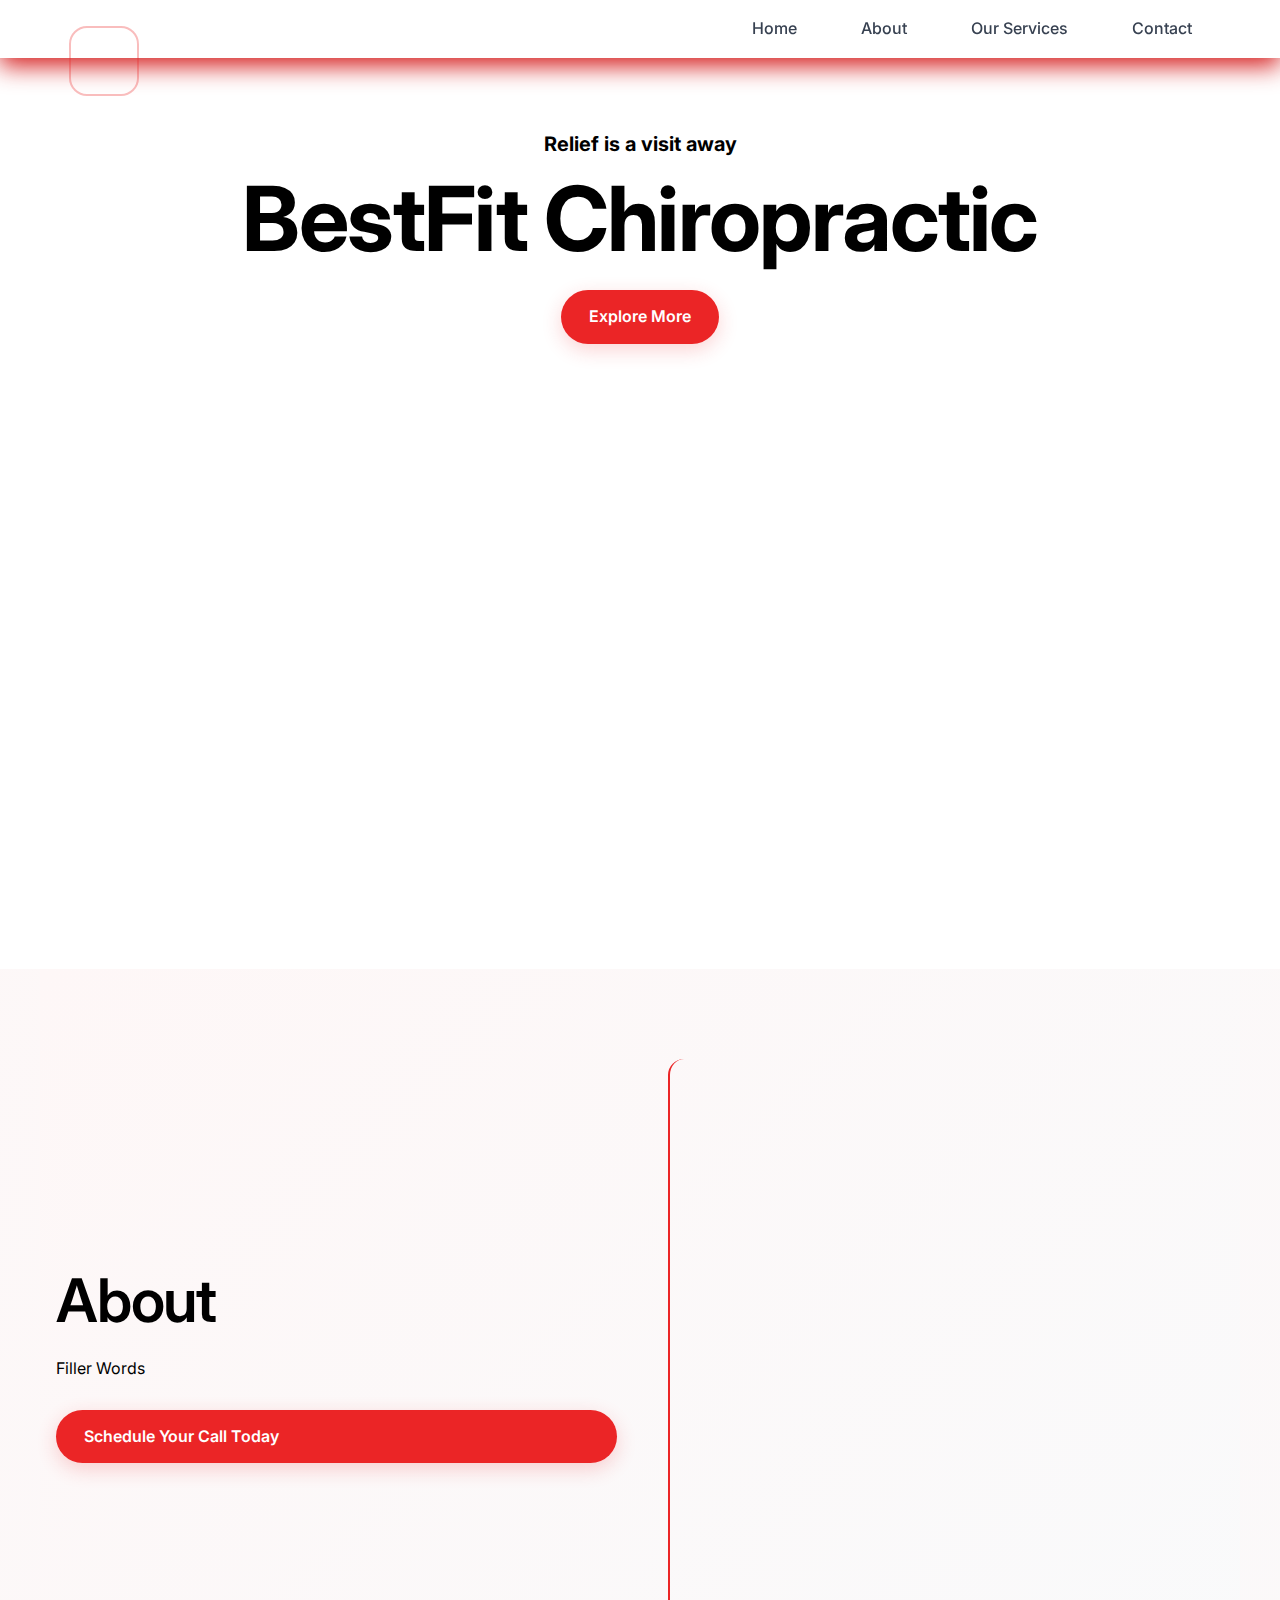
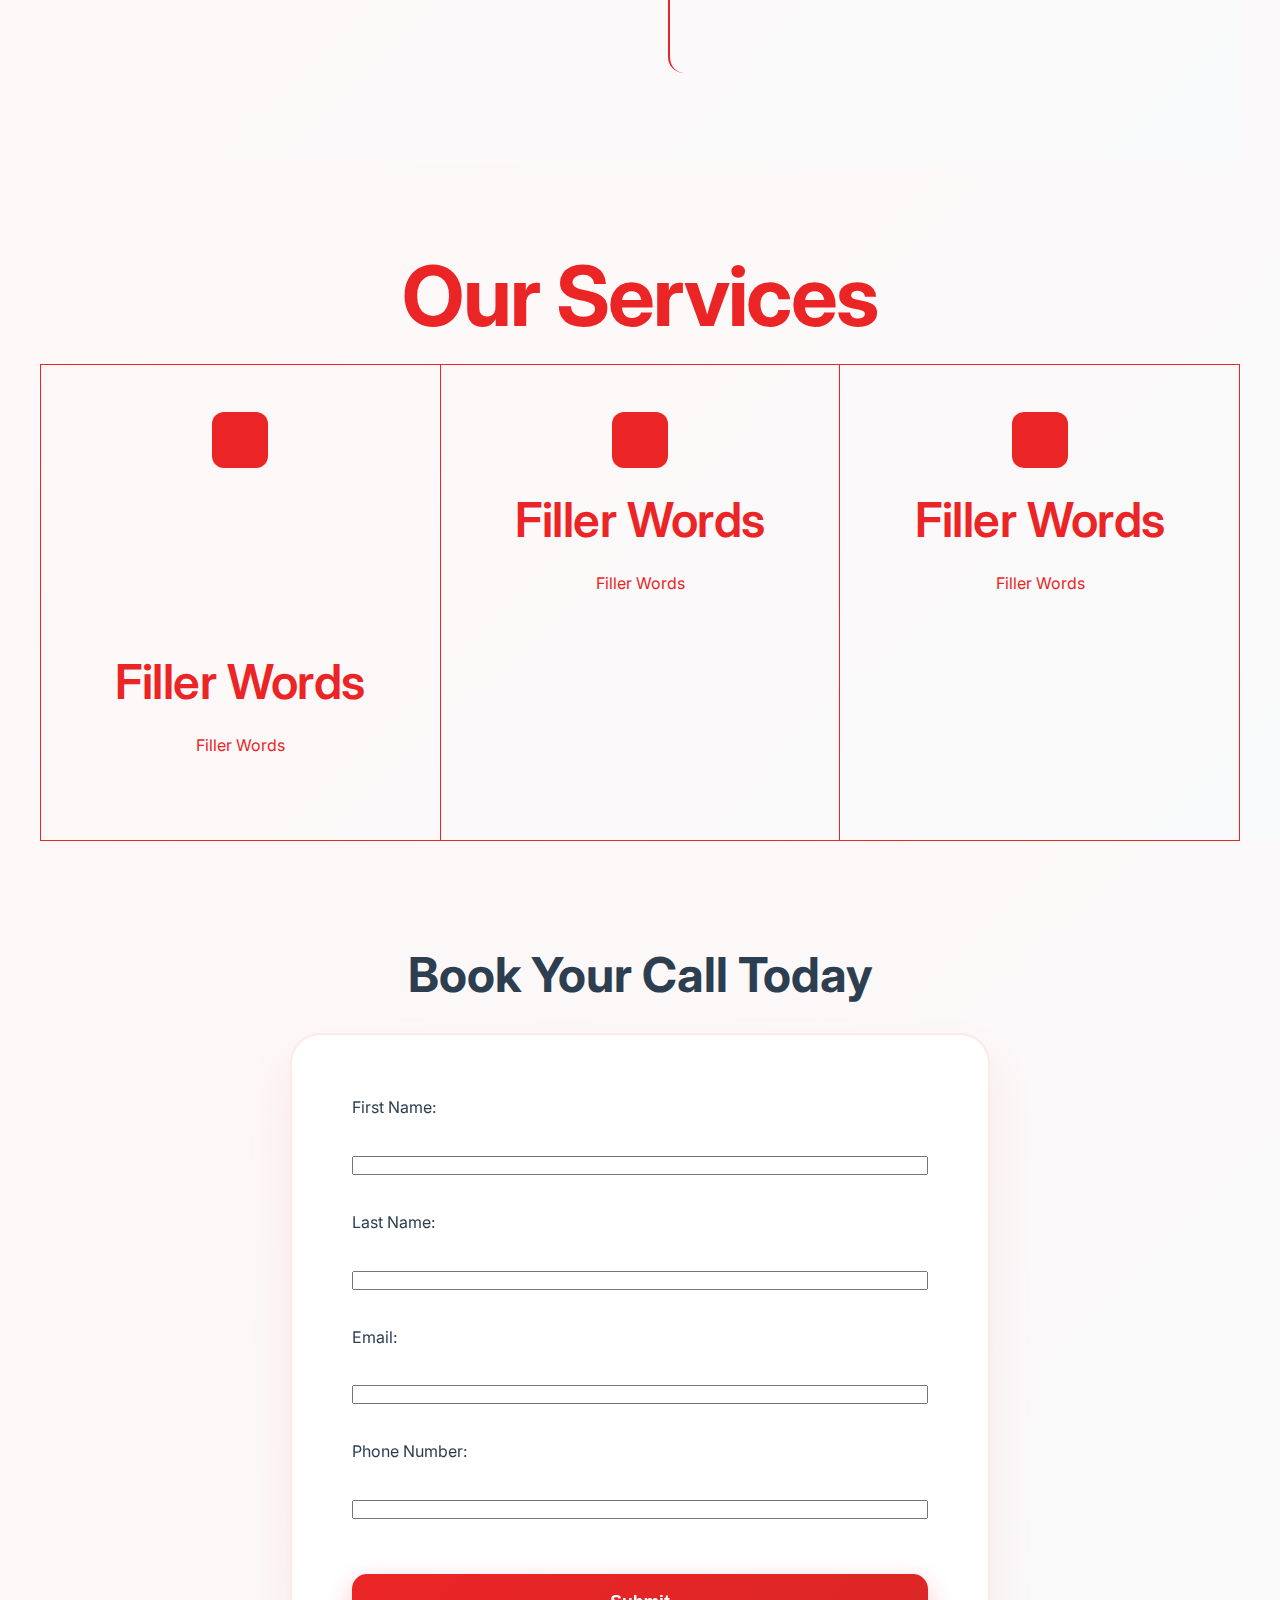
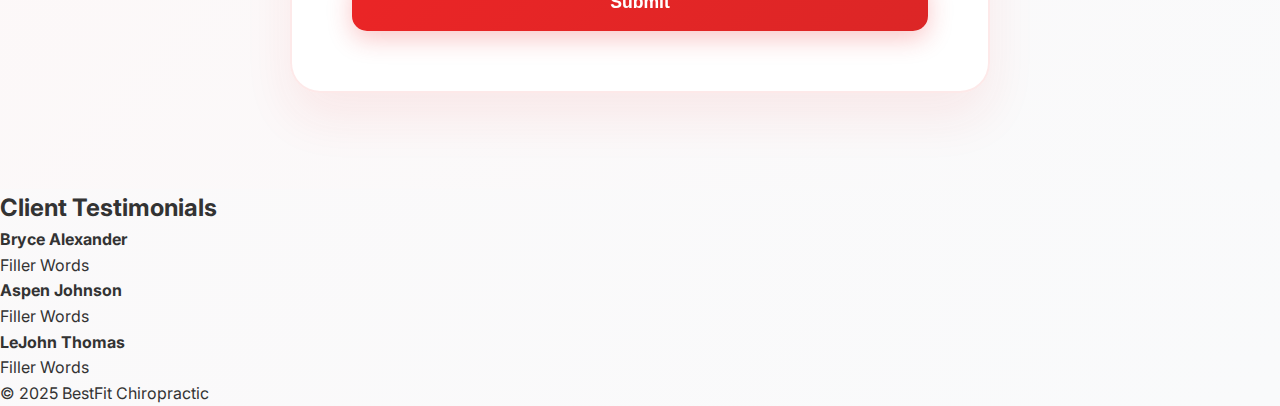
<file: best-fit-code/index.html>
<!DOCTYPE html>
<html lang="en">
    <head>
        <meta charset="utf-8">
        <!--Enables responsive design on phones-->
        <meta name="viewport" content="width=device-width, initial-scale=1" />
        <title>Bryce's - Web Portfolio</title>
        <!--Short summary used by search engines for the snippet-->
        <meta name="description" content="Bryce's professional web development portfolio showcasing modern, clean design and innovative projects." />
        <!--Sets the browser UI color on mobile (address bar, etc.)-->
        <meta name="theme-color" content="#ffffff" />
        
        <!-- Link to CSS file -->
        <link rel="stylesheet" href="styles.css">
        
        <!-- Google Fonts for Apple-like typography -->
        <link href="https://fonts.googleapis.com/css2?family=Inter:wght@300;400;500;600;700&display=swap" rel="stylesheet">
    </head>

    <body>
        <!--Navgation Header-->
        <nav class="navbar">
            <div class="nav-container">
                <div class="nav-logo">
                    <!--Best Fit Logo code will go here, if we decide to
                    to place logo in the navagation bar-->
                </div> 
                <ul class="nav-menu">
                    <li><a href="#home">Home</a></li>
                    <li><a href="#about">About</a></li>
                    <li><a href="#our-services">Our Services</a></li>
                    <li><a href="#contact ">Contact</a></li>
                </ul>
                <div class="hamburger">
                    <span class="bar"></span>
                    <span class="bar"></span>
                    <span class="bar"></span>
                </div>
            </div>
        </nav>

        <!--Hero Section-->
        <section id="home" class="hero">
            <div class="hero-content">
                <h3 class="hero-mini-title">Relief is a visit away</h3>
                <h2 class="hero-title">BestFit Chiropractic</h2>
                <div class="hero-button">
                    <a href="#our-services" class="btn-primary">Explore More</a>
                </div>
                <div class="hero-picture">
                    <!--We will fill this dive with a picture
                    for the hero section-->
                </div>
            </div>
        </section>

        <!--About Section-->
        <section id="about" class="about">
            <div class="about-container">
                <h2 class="about-title">About</h2>
                <div class="about-content">
                    <p>Filler Words</p>
                </div>
                <div class="btn-secondary">Schedule Your Call Today</div>
            </div>
            <div class="about-picture">
                <!--ADD ABOUT SECTION PICTURE HERE-->
            </div>
        </section>

        <!--Our Services-->
        <section id="our-services" class="our-services">
            <div class="our-services-container">
                <h2 class="our-services-title">Our Services</h2>
            </div>
                <div class="services">
                    <div class="service-1-container">
                        <div class="service-1-logo">
                            <!--PLACE IMAGE OR LOGO SERVICE ONE HERE-->
                        </div>
                    </div>
                        <div class="service-1-heading">
                        <h3 class="service-1-title">Filler Words</h3>
                        <div class="service-1-content">
                            <p>Filler Words</p>
                        </div>
                    </div>
                    <div class="service-2-container">
                        <div class="service-2-logo">
                            <!--PLACE IMAGE OR LOGO FOR SERVICE TWO HERE-->
                        </div>
                        <div class="service-2-heading">
                        <h3 class="service-2-title">Filler Words</h3>
                        </div>
                        <div class="service-2-content">
                            <p>Filler Words</p>
                        </div>
                    </div>
                    <div class="service-3-container">
                        <div class="service-3-logo">
                            <!--PLACE IMAGE OR LOGO FOR SERVICE THREE HERE-->
                        </div>
                        <div class="service-3-heading">
                        <h3 class="service-3-title">Filler Words</h3>
                        </div>
                        <div class="service-3-content">
                            <p>Filler Words</p>
                        </div>
                    </div>
                </div>
        </section>

        <!--Schedule Call Section-->
        <section id="booking" class="booking">
            <div class="booking-container">
                <div class="booking-header">
                    <h3 class="booking-header">Book Your Call Today</h3>
                </div>
                <div class="booking-form">
                    <div class="booking-content">
                        <form action="#" method="POST">
                            <label for="firstname">First Name:</label>
                            <input type="text" id="firstName" name="firstName" required>

                            <label for="lastName">Last Name:</label>
                            <input type="text" id="lastName" name="lastName" required>

                            <label for="email">Email:</label>
                            <input type="email" id="email" name="email" required>

                            <label for="phone">Phone Number:</label>
                            <input type="tel" id="phone" name="phone" required>

                            <input type="submit" value="Submit">
                        </form>
                    </div>
                </div>
            </div>
        </section>

        <!--Client Testimonials Section-->
        <section id="testimonials" class="testimonials">
            <div class="testimonial-container">
                <h2 class="testimonial-title">Client Testimonials</h2>  
            </div>
            <div class="testimonial-1">
                <h4 class="testimonial-1-name">Bryce Alexander</h4>
            </div>
            <div class="testimonial-1-content">
                <p>Filler Words</p>
            </div>
            <div class="testimonial-2">
                <h4 class="testimonial-2-name">Aspen Johnson</h3>
            </div>
            <div class="testimonial-2-content">
                <p>Filler Words</p>
            </div>
            <div class="testimonial-3">
                <h4 class="testimonial-3-name">LeJohn Thomas</h4>   
            </div>
            <div class="testimonial-3-content">
                <p>Filler Words</p>
            </div>
        </section>

        <!--Footer-->
        <footer class="footer">
            <div class="footer-container">
                <p>&copy; 2025 BestFit Chiropractic</p>
            </div>
        </footer>

        <!--ADD JAVASCRIPT HERE-->
    </body>
</file>
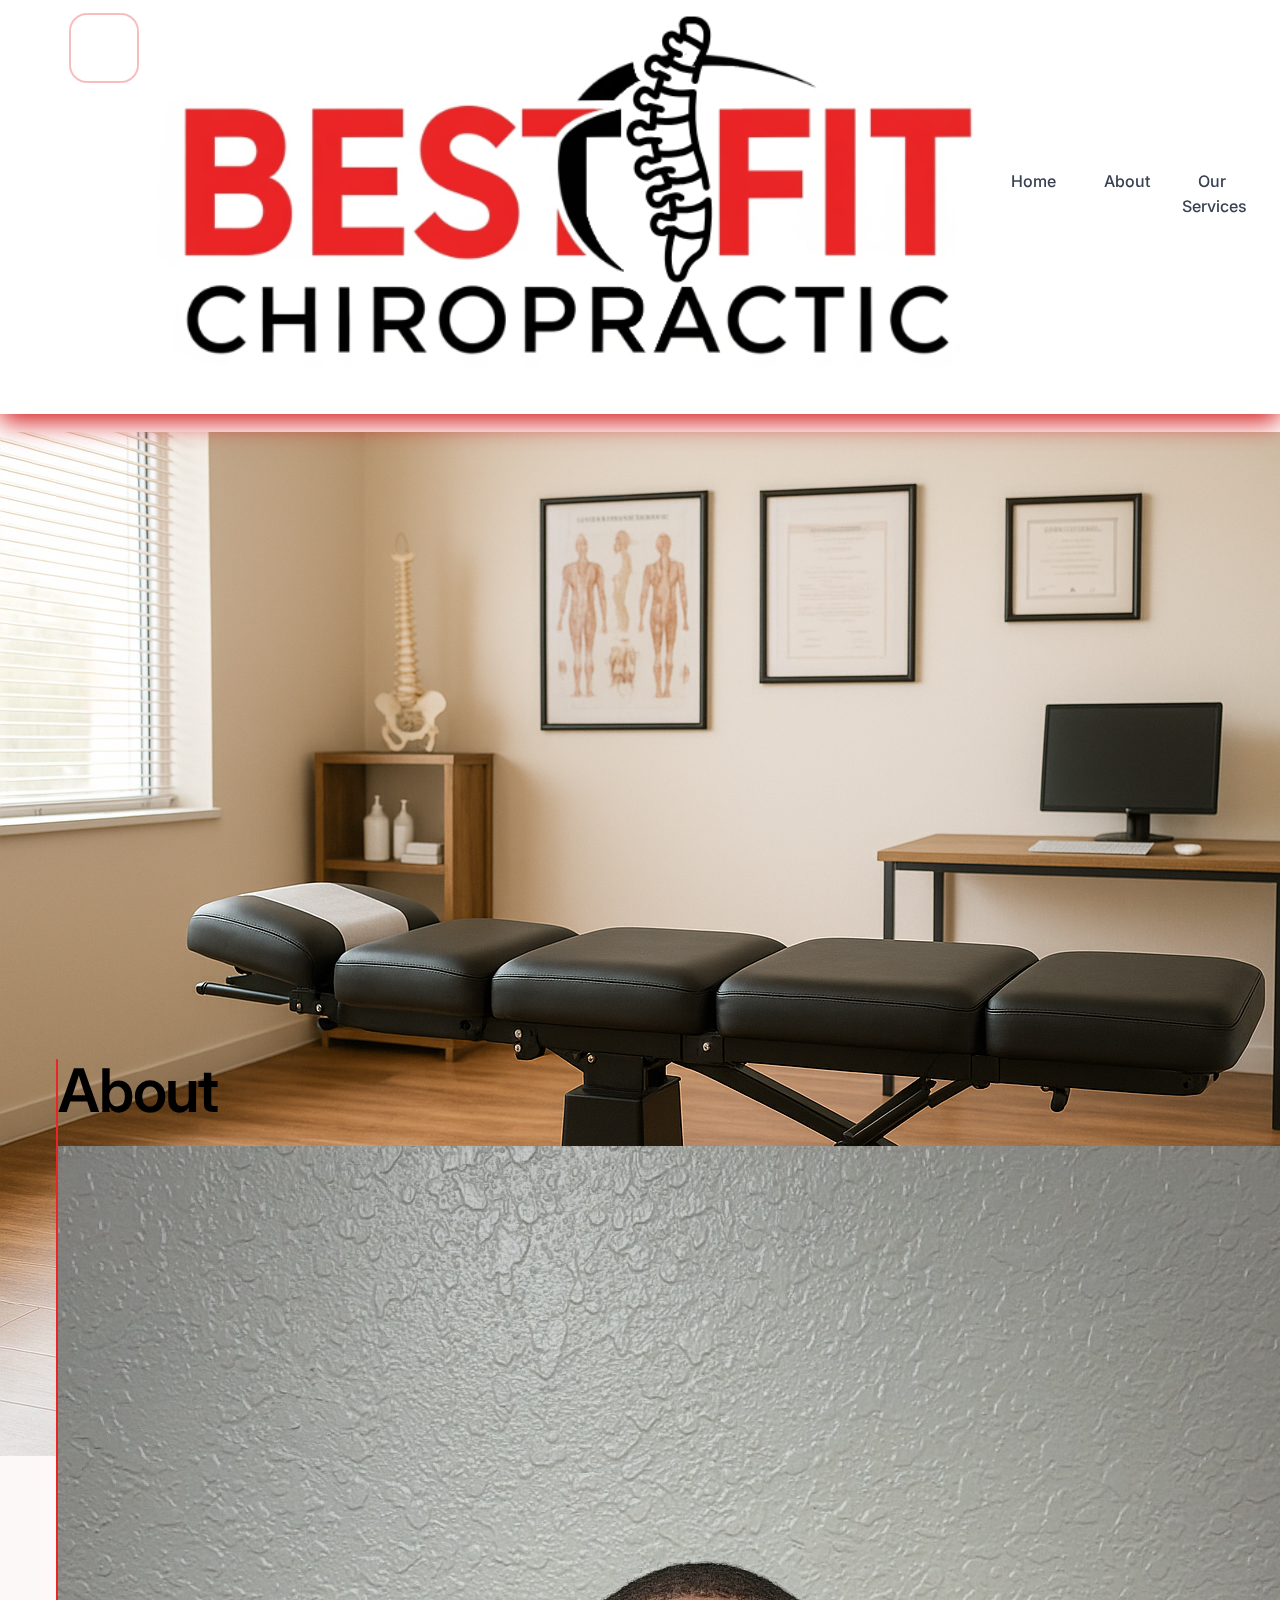
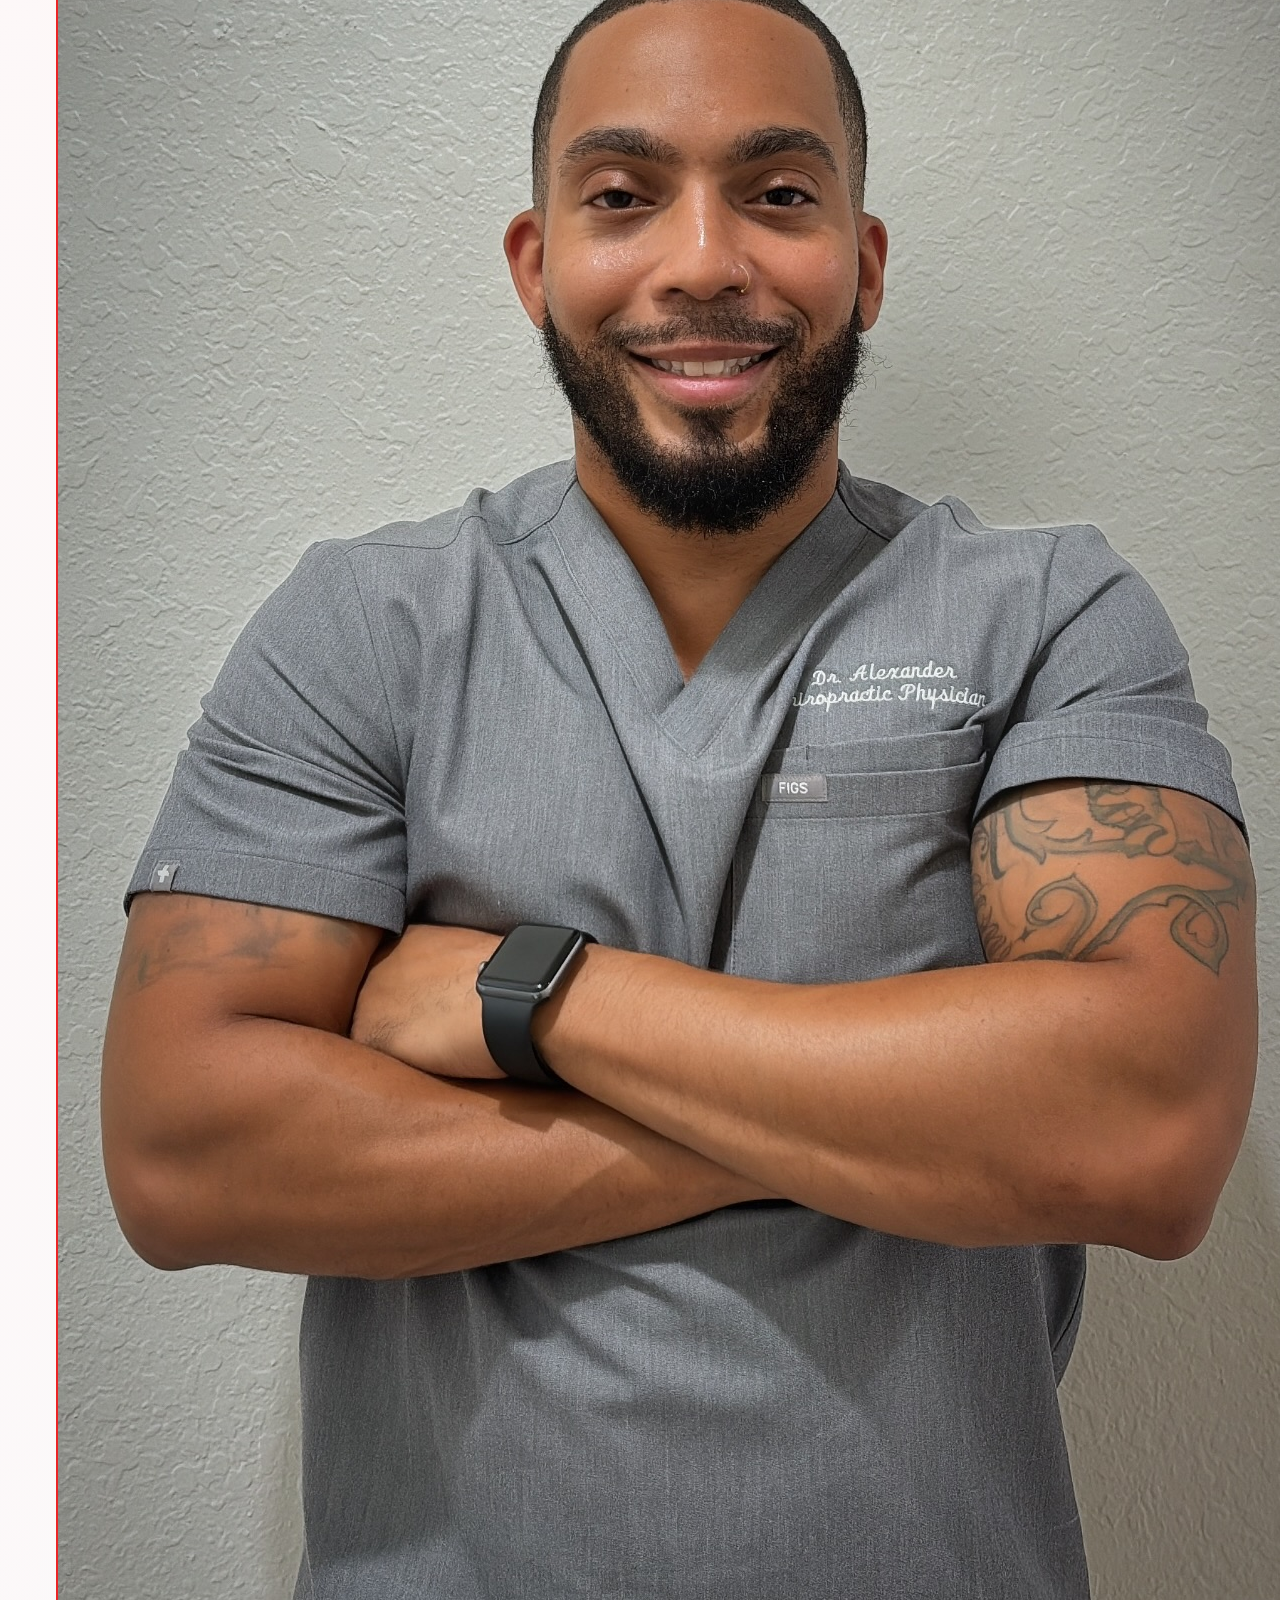
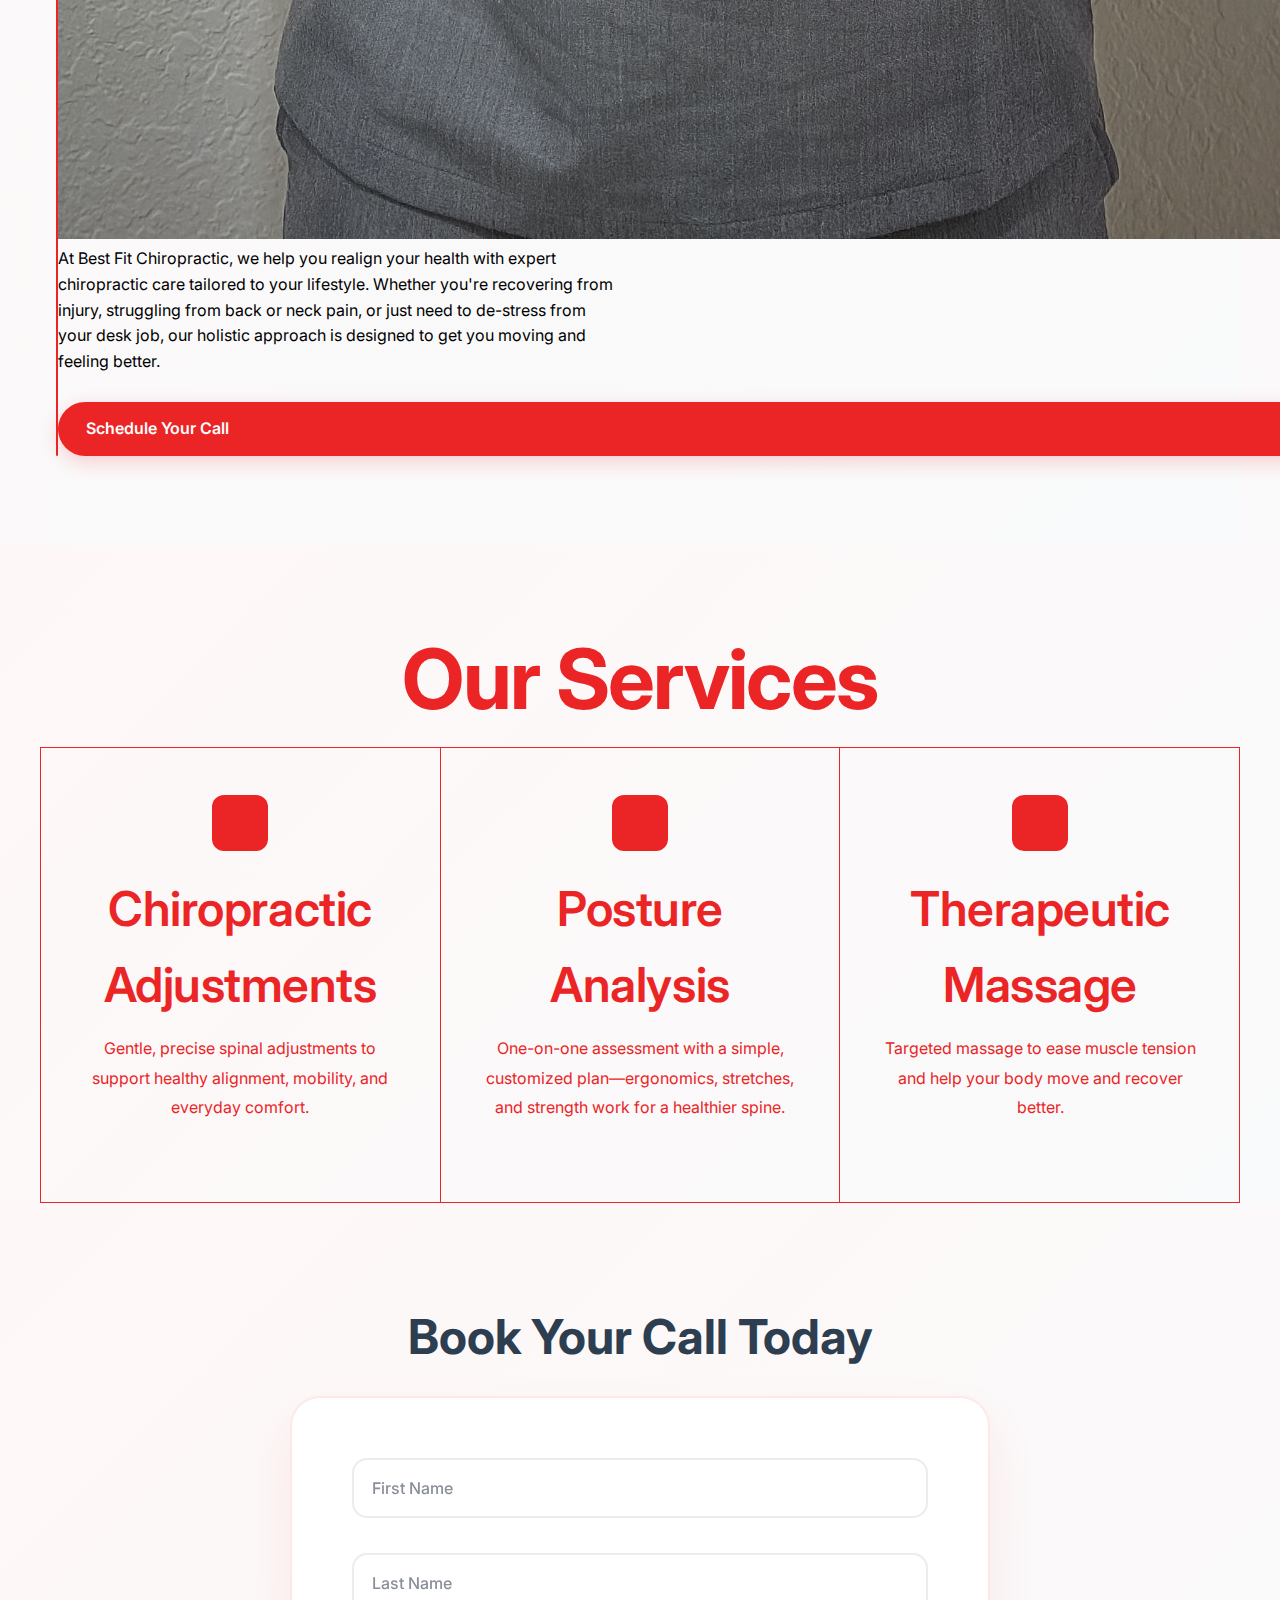
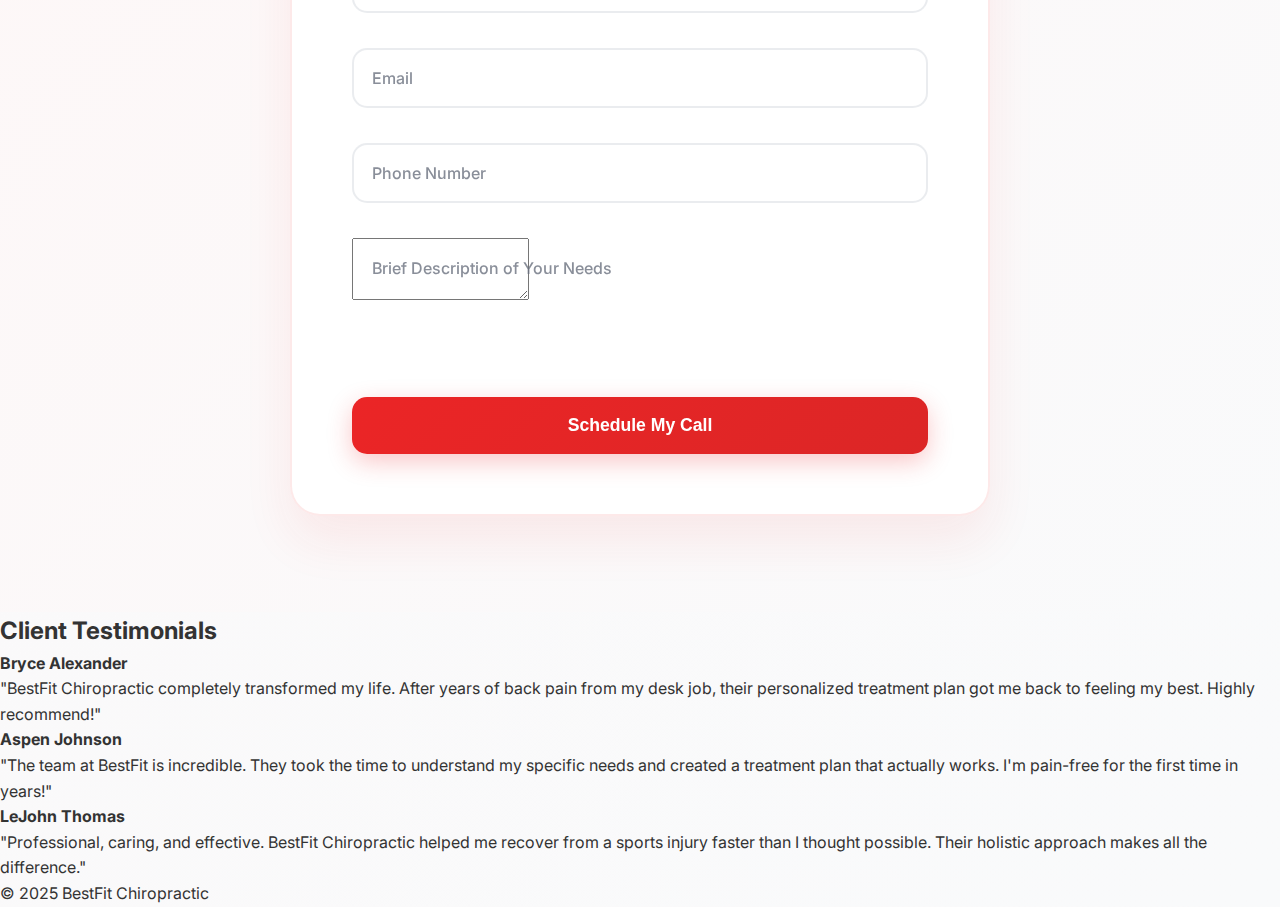
<file: best-fit-code/copy_code.html>
<!DOCTYPE html>
<html lang="en">
    <head>
        <meta charset="utf-8">
        <!--Enables responsive design on phones-->
        <meta name="viewport" content="width=device-width, initial-scale=1" />
        <title>BestFit Chiropractic</title>
        <!--Short summary used by search engines for the snippet-->
        <meta name="description" content="Bryce's professional web development portfolio showcasing modern, clean design and innovative projects." />
        <!--Sets th e browser UI color on mobile (address bar, etc.)-->
        <meta name="theme-color" content="#ffffff" />
        
        <!-- Link to CSS file -->
        <link rel="stylesheet" href="styles.css">
        
        <!-- Google Fonts for Apple-like typography -->
        <link href="https://fonts.googleapis.com/css2?family=Inter:wght@300;400;500;600;700&display=swap" rel="stylesheet">
    </head>

    <body>
        <nav class="navbar">
            <div class="nav-container">
            <!-- replace your current logo div -->
            <a href="#home" class="nav-logo with-image" aria-label="BestFit Chiropractic — Home">
                <img
                  class="nav-logo-img"
                  src="./images/best-fit-logo.png"
                  alt="BestFit Chiropractic logo"
                  loading="eager"
                  decoding="async"
                  onerror="this.onerror=null; this.src='../images/best-fit-logo.png';"
                />
            </a>
            <ul class="nav-menu">
                <li><a href="#home">Home</a></li>
                <li><a href="#about">About</a></li>
                <li><a href="#our-services">Our Services</a></li>
                <li><a href="#booking">Contact</a></li>
            </ul>
            
              <div class="hamburger" aria-label="Toggle menu" aria-expanded="false" role="button">
                <span class="bar"></span>
                <span class="bar"></span>
                <span class="bar"></span>
              </div>
            </div>
        </nav>

        <!--Hero Section-->
        <section id="home" class="hero">
            <div class="hero-content">
                <h3 class="hero-mini-title">Relief is a visit away</h3>
                <h2 class="hero-title">BestFit Chiropractic</h2>
                <div class="hero-button">
                    <a href="#our-services" class="btn-primary">Explore More</a>
                </div>
            </div>
            <div class="hero-picture">
                <img 
                  class="hero-img"
                  src="images/chiro-table-hero.png"
                  alt="Chiropractic table in office"
                  loading="lazy"
                  decoding="async"
                  />
            </div>
        </section>
        
        <!-- About Section -->
        <section id="about" class="about">
            <div class="about-picture">
                <img
                  class="about-img"
                  src="./images/chiro-table-about.png" 
                  alt="Chiropractic table in the clinic"
                  loading="lazy"
                  decoding="async"
                />
            </div>
            <div class="about-container">
                <h4 class="about-title">About</h4>
                <div class="about-headshot">
                    <img
                      class="headshot-img"
                      src="./images/doctor-headshot.jpeg" 
                      alt="Dr. [Brandon Alexander] - BestFit Chiropractic"
                      loading="lazy"
                      decoding="async"
                    />
                </div>
                <div class="about-content">
                    <p>At Best Fit Chiropractic, we help you realign your health with expert chiropractic 
                    care tailored to your lifestyle. Whether you're recovering from injury, struggling from back or neck pain, 
                    or just need to de-stress from your desk job, our holistic approach is designed to get you moving and feeling better.</p>
                </div>
                <a href="#booking" class="btn-secondary">Schedule Your Call</a>
            </div>
        </section>

        <!--Our Services-->
        <section id="our-services" class="our-services">
            <div class="our-services-container">
                <h2 class="our-services-title">Our Services</h2>
            </div>
            <div class="services">
                <!-- SERVICE 1 - Chiropractic Adjustments -->
                <div class="service-1-container">
                    <div class="service-1-logo">
                        <!--Chiropractic Adjustments Icon - CSS generated-->
                    </div>
                </div>
                <div class="service-1-heading">
                    <h3 class="service-1-title">Chiropractic Adjustments</h3>
                </div>
                <div class="service-1-content">
                    <p>Gentle, precise spinal adjustments to support healthy alignment, mobility, and everyday comfort.</p>
                </div>

                <!-- SERVICE 2 - Posture Analysis -->
                <div class="service-2-container">
                    <div class="service-2-logo">
                        <!--Posture Analysis Icon - CSS generated-->
                    </div>
                </div>
                <div class="service-2-heading">
                    <h3 class="service-2-title">Posture Analysis</h3>
                </div>
                <div class="service-2-content">
                    <p>One-on-one assessment with a simple, customized plan—ergonomics, stretches, and strength work for a healthier spine.</p>
                </div>

                <!-- SERVICE 3 - Therapeutic Massage -->
                <div class="service-3-container">
                    <div class="service-3-logo">
                        <!--Therapeutic Massage Icon - CSS generated-->
                    </div>
                </div>
                <div class="service-3-heading">
                    <h3 class="service-3-title">Therapeutic Massage</h3>
                </div>
                <div class="service-3-content">
                    <p>Targeted massage to ease muscle tension and help your body move and recover better.</p>
                </div>
            </div>
        </section>
        <!--Schedule Call Section-->
        <section id="booking" class="booking">
            <div class="booking-container">
                <div class="booking-header">
                    <h3>Book Your Call Today</h3>
                </div>
                <div class="booking-form">
                    <div class="booking-content">
                        <!-- 
                        IMPORTANT: Replace doctor@bestfitchiropractic.com with the actual doctor's email address
                        This will open the user's email client with the form data
                        -->
                        <form action="mailto:bestfitchiropractic@gmail.com" method="POST" enctype="text/plain" id="contact-form">
                            
                            <div class="floating-field">
                                <input type="text" id="firstName" name="firstName" placeholder=" " required>
                                <label for="firstName">First Name</label>
                            </div>
    
                            <div class="floating-field">
                                <input type="text" id="lastName" name="lastName" placeholder=" " required>
                                <label for="lastName">Last Name</label>
                            </div>
    
                            <div class="floating-field">
                                <input type="email" id="email" name="email" placeholder=" " required>
                                <label for="email">Email</label>
                            </div>
    
                            <div class="floating-field">
                                <input type="tel" id="phone" name="phone" placeholder=" " required>
                                <label for="phone">Phone Number</label>
                            </div>

                            <div class="floating-field floating-field-textarea">
                                <textarea id="message" name="message" placeholder=" " rows="4"></textarea>
                                <label for="message">Brief Description of Your Needs</label>
                            </div>
                            
                            <!-- Form Status Messages -->
                            <div id="form-status" class="form-status"></div>
    
                            <input type="submit" value="Schedule My Call" id="submit-button">
                        </form>
                    </div>
                </div>
            </div>
        </section>

        <!--Client Testimonials Section-->
        <section id="testimonials" class="testimonials">
            <div class="testimonial-container">
                <h2 class="testimonial-title">Client Testimonials</h2>  
            </div>
            <div class="testimonial-grid">
                <div class="testimonial-item">
                    <h4 class="testimonial-1-name">Bryce Alexander</h4>
                    <div class="testimonial-1-content">
                        <p>"BestFit Chiropractic completely transformed my life. After years of back pain from my desk job, their personalized treatment plan got me back to feeling my best. Highly recommend!"</p>
                    </div>
                </div>
                <div class="testimonial-item">
                    <h4 class="testimonial-2-name">Aspen Johnson</h4>
                    <div class="testimonial-2-content">
                        <p>"The team at BestFit is incredible. They took the time to understand my specific needs and created a treatment plan that actually works. I'm pain-free for the first time in years!"</p>
                    </div>
                </div>
                <div class="testimonial-item">
                    <h4 class="testimonial-3-name">LeJohn Thomas</h4>   
                    <div class="testimonial-3-content">
                        <p>"Professional, caring, and effective. BestFit Chiropractic helped me recover from a sports injury faster than I thought possible. Their holistic approach makes all the difference."</p>
                    </div>
                </div>
            </div>
        </section>

        <!--Footer-->
        <footer class="footer">
            <div class="footer-container">
                <p>&copy; 2025 BestFit Chiropractic</p>
            </div>
        </footer>
    </body>
</html>
</file>
<file: best-fit-code/styles.css>
/* Color Scheme : Red Black White  
Red Hex Code: EB2526
Black Hex Code: 000000
White Hex Code: FFFFFF
*/

/*Universal Selector*/
* {
    margin: 0;
    padding: 0;
    box-sizing: border-box;
}

/* SCROLL BEHAVIOR */
html {
    scroll-behavior: smooth;
}

body {
    font-family: 'Inter', -apple-system, BlinkMacSystemFont, 'Segoe UI', Roboto, sans-serif;
    line-height: 1.6;
    color: #333;
    background: linear-gradient(135deg, #fef7f7 0%, #f9fafb 100%);
    min-height: 100vh;
}

/* Navigation Styles - Enhanced Design 5 Style */
.navbar {
    position: fixed;
    top: 0;
    width: 100%;
    background: white;
    box-shadow: 0 8px 25px rgba(208, 0, 0, 0.89);
    border-bottom: none;
    z-index: 1000;
    padding: 1rem 0;
}

.nav-container {
    max-width: 1200px;
    margin: 0 auto;
    display: flex;
    justify-content: space-between;
    align-items: center;
    padding: 0 2rem;
}

.nav-logo {
    display: flex;
    align-items: center;
    gap: 15px;
    font-size: 1.8rem;
    font-weight: 700;
    color: #1f2937;
    position: relative;
    cursor: pointer;
}

/* Logo container WITHOUT red border */
.nav-logo.with-image::before {
    content: '';
    width: 60px;
    height: 60px;
    background: transparent;        /* No background color */
    background-image: url('/images/Best Fit Logo.png');
    background-size: contain;       /* Show full logo */
    background-position: center;
    background-repeat: no-repeat;
    border-radius: 15px;
    border: none;                   /* NO BORDER */
    display: flex;
    align-items: center;
    justify-content: center;
    position: relative;
    box-shadow: none;               /* No shadow initially */
    transition: all 0.3s ease;
}

/* Pulse effect with subtle red ring (not blocking logo) */
.nav-logo::after {
    content: '';
    position: absolute;
    left: -3px;
    top: -3px;
    width: 66px;
    height: 66px;
    border: 2px solid rgba(235, 37, 38, 0.3);  /* Thin, transparent red ring */
    border-radius: 18px;
    animation: pulse 2.5s infinite;
    pointer-events: none;
    background: transparent;        /* Ensure no background */
}

@keyframes pulse {
    0% { 
        transform: scale(1); 
        opacity: 0.6; 
        border-color: rgba(235, 37, 38, 0.2);
    }
    50% { 
        transform: scale(1.1); 
        opacity: 0.4;
        border-color: rgba(235, 37, 38, 0.3);
    }
    100% { 
        transform: scale(1.2); 
        opacity: 0;
        border-color: rgba(235, 37, 38, 0.1);
    }
}

.nav-menu {
    display: flex;
    list-style: none;
    gap: 2rem;
}

.nav-menu li a {
    text-decoration: none;
    color: #374151;
    font-weight: 500;
    transition: all 0.3s ease;
    position: relative;
    padding: 8px 16px;
    border-radius: 8px;
}

.nav-menu li a:hover,
.nav-menu li a.active {
    color: #EB2526;
    background: rgba(235, 37, 38, 0.05);
}

.nav-menu li a::after {
    content: '';
    position: absolute;
    bottom: -5px;
    left: 50%;
    transform: translateX(-50%);
    width: 0;
    height: 2px;
    background: #EB2526;
    transition: width 0.3s ease;
    border-radius: 1px;
}

.nav-menu li a:hover::after,
.nav-menu li a.active::after {
    width: 80%;
}

.hamburger {
    display: none;
    flex-direction: column;
    cursor: pointer;
    padding: 5px;
}

.hamburger .bar {
    width: 25px;
    height: 3px;
    background: #333;
    margin: 3px 0;
    transition: 0.3s;
}

/* Hamburger animation when active */
.hamburger.active .bar:nth-child(1) {
    transform: rotate(-45deg) translate(-5px, 6px);
}

.hamburger.active .bar:nth-child(2) {
    opacity: 0;
}

.hamburger.active .bar:nth-child(3) {
    transform: rotate(45deg) translate(-5px, -6px);
}

/* HERO SECTION */
.hero {
    background: white;
}

.hero-content {
    max-width: 1200px;
    margin: 0 auto;
    padding: clamp(64px, 10vw, 140px) 16px 48px;
    text-align: center;
    overflow: visible;
}

.hero-button { 
    margin-top: 8px;
}

.hero-mini-title {
    color: black;
    font-size: clamp(16px, 1.6vw, 20px);
    margin: 0 0 12px;
}

.hero-title {
    color: black;
    font-weight: 700;
    letter-spacing: -0.02em;
    line-height: 1.05;
    font-size: clamp(40px, 7vw, 90px);
    margin: 0 0 24px;
}

.btn-primary {
    display: inline-block;
    padding: 14px 28px;
    border-radius: 99px;
    background: #EB2526;
    color: #fff;
    text-decoration: none;
    font-weight: 600;
    box-shadow: 0 6px 20px rgba(235, 37, 38, .2);
    transition: transform .15s ease, opacity .15s ease;
}

.btn-primary:hover{ 
    transform: translateY(-1px); 
    opacity: .95;
}

/* Image strip directly UNDER the hero copy, full-bleed across page */
.hero-picture {
    margin-top: 40px;
    height: clamp(260px, 42vw, 560px);
    background: url() center/cover no-repeat;
    margin-left: calc(50% - 50vw);
    margin-right: calc(50% - 50vw);
}

/* ABOUT SECTION STYLING */
.about {
    background: linear-gradient(135deg, #fef7f7 0%, #f9fafb 100%);
    display: grid;
    grid-template-columns: 1.1fr 1fr; /* text | image */
    align-items: stretch;
    gap: 0;
    max-width: 1200px;
    margin: 0 auto;
    padding: clamp(56px, 7vw, 96px) 16px;
}

.about-container {
    display: flex;
    flex-direction: column;
    justify-content: center;
    padding-right: clamp(24px, 4vw, 56px);
}

.btn-secondary {
    display: inline-block;
    padding: 14px 28px;
    border-radius: 999px;
    background: #EB2526;
    color: #fff;
    text-decoration: none;
    font-weight: 600;
    box-shadow: 0 6px 20px rgba(235, 37, 38, .2);
    transition: transform .15s ease, opacity .15s ease;
    cursor: pointer;
}

.btn-secondary:hover { 
    transform: translateY(-1px); 
    opacity: .95;
}

.about-picture {
    position: relative;
    min-height: clamp(280px, 48vw, 640px);
    border-left: 2px solid #EB2526;
    border-radius: 16px;
    overflow: hidden; /* clean edges */
}

.about-title {
    color: black;
    font-weight: 600;
    letter-spacing: -0.02em;
    line-height: 1.05;
    font-size: clamp(35px, 6.5vw, 60px);
    margin: 0 0 24px;
}

.about .about-content p{
    color: black;
    max-width: 56ch;
    margin: 0 0 28px;
}

.about-figure {
    width: 100%;
    aspect-ratio: 3 / 4;              /* tall/vertical frame */
    border-radius: 16px;
    overflow: hidden;                  /* clean edges, no overflow */
    box-shadow: 0 10px 30px rgba(0,0,0,.06);
    margin: 8px 0 20px;               /* space between title and paragraph */
    background: #eee;                 
}

.about-figure img {
    position: absolute;
    inset: 0;
    width: 100%;
    height: 100%;
    object-fit: cover; /* fills area with no loose edges */
    display: block;
}

.about-picture img {
    position: absolute;
    inset: 0;
    width: 100%;
    height: 100%;
    object-fit: cover;
    display: block;
}

/* OUR SERVICES STYLING */
.our-services {
    background: linear-gradient(135deg, #fef7f7 0%, #f9fafb 100%);
}

.our-services-container {
    max-width: 1200px;
    margin: 0 auto;
    padding: clamp(56px,7vw,96px) 16px 24px;
    text-align: center;
}

.our-services-title {
    color: #EB2526;
    font-weight: 700;
    letter-spacing: -0.02em;
    line-height: 1.05;
    font-size: clamp(40px,6.5vw,92px);
    margin: 0;
}

.services {
    max-width: 1200px;
    margin: 0 auto;
    display: grid;
    grid-template-columns: repeat(3, minmax(0,1fr));
    grid-template-rows: auto auto 1fr; /* icon, title, paragraph */
    gap: 0;
    text-align: center;
    padding: clamp(28px, 4vw, 40px) 0;
    /* Outer border + vertical dividers (1px) */
    background:
        linear-gradient(#EB2526 0 0) 33.333% 0/1px 100% no-repeat,
        linear-gradient(#EB2526 0 0) 66.666% 0/1px 100% no-repeat,
        linear-gradient(#EB2526 0 0) 0 0/100% 1px no-repeat,        /* top */
        linear-gradient(#EB2526 0 0) 0 100%/100% 1px no-repeat,    /* bottom */
        linear-gradient(#EB2526 0 0) 0 0/1px 100% no-repeat,       /* left */
        linear-gradient(#EB2526 0 0) 100% 0/1px 100% no-repeat;
}

/* SERVICE 1 */
.service-1-container{ grid-column:1; grid-row:1; }
.service-1-heading, .services-1-heading{ grid-column:1; grid-row:2; }
.service-1-content{ grid-column:1; grid-row:3; }

/* SERVICE 2 */
.service-2-container{ grid-column:2; grid-row:1; }
.service-2-heading{ grid-column:2; grid-row:2; }
.service-2-content{ grid-column:2; grid-row:3; }

/* SERVICE 3 */
.service-3-container{ grid-column:3; grid-row:1; }
.service-3-heading{ grid-column:3; grid-row:2; }
.service-3-content{ grid-column:3; grid-row:3; }

.service-1-logo,
.service-2-logo,
.service-3-logo{
    width: 56px; 
    height: 56px;
    margin: 8px auto 14px;
    border-radius: 12px;
    background: #EB2526;
    display: grid; 
    place-items: center;
}

.service-1-logo img,
.service-2-logo img,
.service-3-logo img{
    width: 28px; 
    height: 28px; 
    object-fit: contain; 
    filter: invert(1);
}

/* Headings */
.service-1-heading, .services-1-heading,
.service-2-heading,
.service-3-heading{
    padding: 0 clamp(18px, 3vw, 40px);
}

.service-1-title, .services-1-title,
.service-2-title,
.service-3-title{
    color: #EB2526;
    font-weight: 600;
    letter-spacing: -0.01em;
    font-size: clamp(28px, 4.5vw, 48px);
    margin: 6px 0 10px;
}

/* Paragraphs */
.service-1-content,
.service-2-content,
.service-3-content{
    padding: 0 clamp(18px, 3vw, 40px) clamp(28px, 4vw, 40px);
}

.service-1-content p,
.service-2-content p,
.service-3-content p{
    color: #EB2526;
    line-height: 1.85;
    max-width: 48ch;
    margin: 0 auto;
}

/* FIXED CSS FOR FLOATING LABELS */
#booking.booking {
    padding: 6rem 2rem;
    background: linear-gradient(135deg, #fef7f7 0%, #f9fafb 100%);
    color: #2c3e50;
    scroll-margin-top: 80px;
    position: relative;
    overflow: hidden;
}

.booking-container {
    max-width: 700px;
    margin: 0 auto;
    text-align: center;
    position: relative;
    z-index: 2;
}

.booking-header h3 {
    font-size: 3rem;
    font-weight: 700;
    margin-bottom: 20px;
    color: #2c3e50;
}

.booking-form {
    background: rgba(255, 255, 255, 0.9);
    backdrop-filter: blur(20px);
    padding: 60px;
    border-radius: 30px;
    border: 2px solid rgba(235, 37, 38, 0.1);
    box-shadow: 0 25px 50px rgba(235, 37, 38, 0.08);
    position: relative;
    z-index: 2;
}

.booking-content form {
    display: flex;
    flex-direction: column;
    gap: 35px;
    text-align: left;
}

/* FIXED: Create proper floating field containers */
.floating-field {
    position: relative;
    margin-bottom: 0;
}

.floating-field input {
    width: 100%;
    padding: 18px 20px;
    border: 2px solid rgba(229, 231, 235, 0.8);
    border-radius: 15px;
    background: rgba(255, 255, 255, 0.8);
    color: #374151;
    font-size: 1rem;
    transition: all 0.4s ease;
    font-family: inherit;
    outline: none;
}

.floating-field input::placeholder {
    color: transparent;
}

.floating-field label {
    position: absolute;
    top: 18px;
    left: 20px;
    color: rgba(107, 114, 128, 0.8);
    font-size: 1rem;
    font-weight: 500;
    transition: all 0.4s cubic-bezier(0.25, 0.46, 0.45, 0.94);
    pointer-events: none;
    background: transparent;
    padding: 0;
    z-index: 3;
}

/* FIXED: Floating label animations */
.floating-field input:focus + label,
.floating-field input.has-value + label {
    top: -8px;
    left: 15px;
    font-size: 0.85rem;
    color: white;
    background: linear-gradient(135deg, #EB2526, #dc2626);
    padding: 4px 8px;
    border-radius: 8px;
    box-shadow: 0 2px 8px rgba(235, 37, 38, 0.3);
}

.floating-field input:focus {
    border-color: rgba(235, 37, 38, 0.6);
    background: white;
    box-shadow: 
        0 0 0 3px rgba(235, 37, 38, 0.1),
        0 8px 25px rgba(235, 37, 38, 0.15);
    transform: translateY(-2px);
}

/* Submit button */
.booking-content input[type="submit"] {
    background: linear-gradient(135deg, #EB2526, #dc2626);
    color: white;
    border: none;
    padding: 18px 20px;
    border-radius: 15px;
    font-weight: 700;
    font-size: 1.1rem;
    cursor: pointer;
    transition: all 0.4s ease;
    margin-top: 20px;
    box-shadow: 0 8px 25px rgba(235, 37, 38, 0.25);
}

.booking-content input[type="submit"]:hover {
    background: linear-gradient(135deg, #dc2626, #b91c1c);
    transform: translateY(-3px);
    box-shadow: 0 15px 35px rgba(235, 37, 38, 0.3);
}

/* Responsive Design */
@media (max-width: 768px) {
    .hamburger {
        display: flex;
    }

    .nav-menu {
        position: fixed;
        left: -100%;
        top: 80px;
        flex-direction: column;
        background-color: white;
        width: 100%;
        text-align: center;
        transition: 0.3s;
        box-shadow: 0 10px 27px rgba(0, 0, 0, 0.05);
        padding: 2rem 0;
        border-radius: 0 0 20px 20px;
    }

    .nav-menu.active {
        left: 0;
    }

    .nav-logo {
        font-size: 1.5rem;
        gap: 10px;
    }

    .nav-logo.with-image::before {
        width: 50px;
        height: 50px;
        background-size: 80%;
        border-radius: 12px;
    }

    .nav-logo::after {
        width: 54px;
        height: 54px;
        left: -2px;
        top: -2px;
        border-radius: 14px;
        border-width: 2px;
    }

    .about {
        grid-template-columns: 1fr;
        text-align: center;
    }

    .services {
        grid-template-columns: 1fr;
    }

    .booking-form {
        padding: 30px 20px;
    }
}

@media (max-width: 480px) {
    .nav-logo {
        font-size: 1.2rem;
        gap: 8px;
    }

    .nav-logo.with-image::before {
        width: 40px;
        height: 40px;
        background-size: 75%;
        border-radius: 10px;
    }

    .nav-logo::after {
        width: 44px;
        height: 44px;
        border-radius: 12px;
    }
}
</file>
